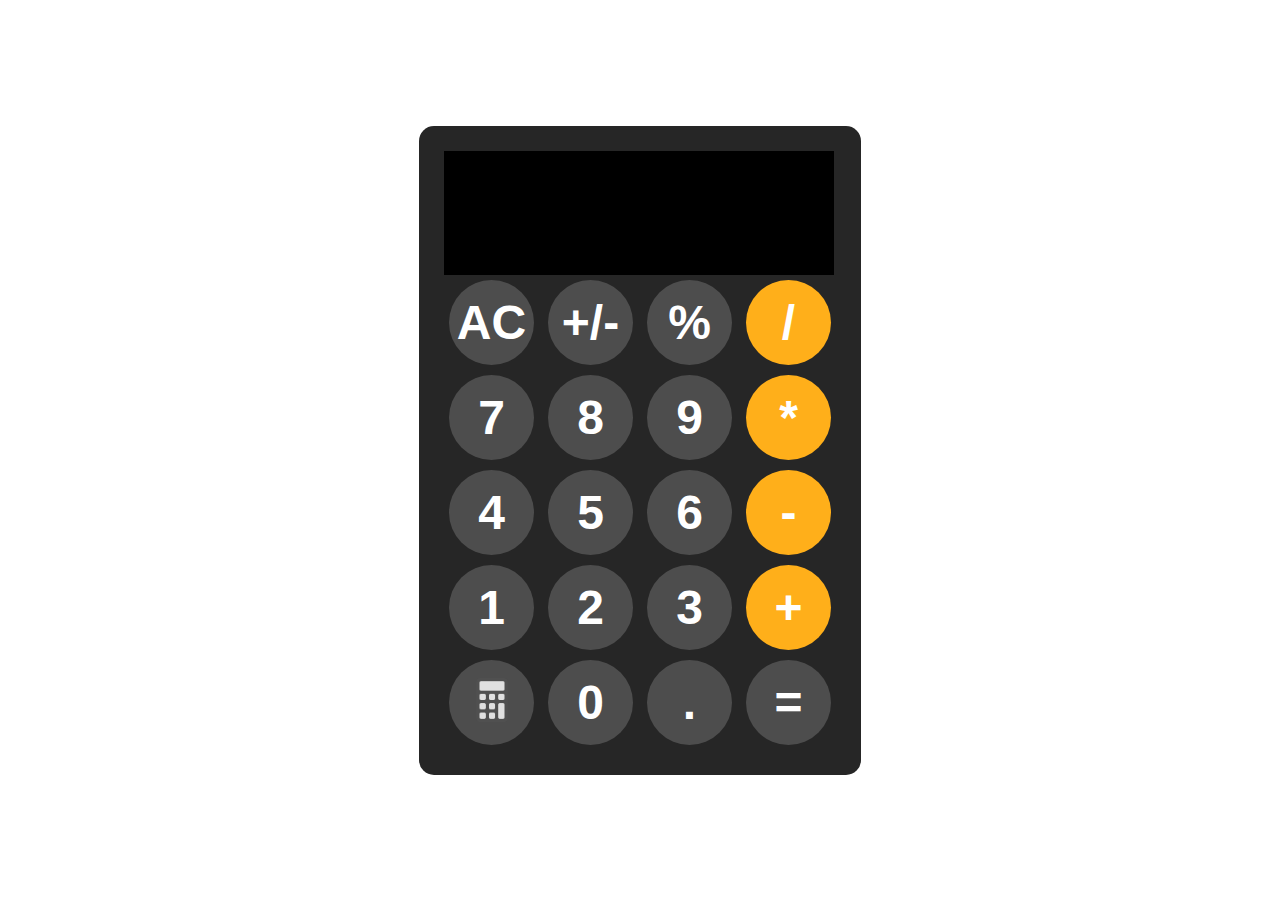
<file: index.html>
<!DOCTYPE html>
<html lang="en">
<head>
    <meta charset="UTF-8">
    <meta name="viewport" content="width=device-width, initial-scale=1.0">
    <title>Calculator</title>
    <link rel="stylesheet" href="./css/style.css">
</head>
<body>
    <div id="box">
        <input id="display" readonly>
        <div id="btn-box">
            <div class="btn-row">
                <button id="btn-reset">AC</button>
                <button id="btn-toggle-sign">+/-</button>
                <button id="btn-percent">%</button>
                <button class="operator-btn">/</button>
            </div>
            <div class="btn-row">
                <button class="btn-num">7</button>
                <button class="btn-num">8</button>
                <button class="btn-num">9</button>
                <button class="operator-btn">*</button>
            </div>
            <div class="btn-row">
                <button class="btn-num">4</button>
                <button class="btn-num">5</button>
                <button class="btn-num">6</button>
                <button class="operator-btn">-</button>
            </div>
            <div class="btn-row">
                <button class="btn-num">1</button>
                <button class="btn-num">2</button>
                <button class="btn-num">3</button>
                <button class="operator-btn">+</button>
            </div>
            <div class="btn-row">
                <button id="btn-icon"><img src="./img/icon.png" alt="Clear"></button>
                <button class="btn-num">0</button>
                <button class="btn-num">.</button>
                <button id="btn-equals">=</button>
            </div>
        </div>
    </div>
    <script src="./js/calc.js"></script>
</body>
</html>
</file>
<file: css/style.css>
body{
  margin: 0;
  display: flex;
  justify-content: center;
  align-items: center;
  height: 100vh;
  background-color: hsl(0, 0%, 950%);
}

#box  {   
  background-color: hsl(0, 0%, 15%);
  border-radius: 15px;
  max-width: 500px;   
  overflow: hidden;
  gap: 10px;
  padding: 25px;  
} 

 
#display {
  justify-content: center;
  align-items: center;
  border: none;  
  height:30px;
  width: 360px;  
  color:white;  
  background-color:#000000;  
  font-size:60px;  
  text-align:right; 
  top:20px;
  padding: 47px 15px; 
} 

button {
  width: 85px;
  height: 85px;
  border-radius: 50%;
  border: none;
  margin: 5px 5px;
  background-color: hsl(0, 0%, 30%);
  color: white;
  font-size: 3rem;
  font-weight: bold;
  cursor: pointer;
}

/*button {
  justify-content: center;
  align-items: center;
  border: none;
  width: 35px;
  height: 35px;  
  color: #FFFFFF;
  padding: 20px 20px;
  text-align: center;
  text-decoration: none;
  display: inline-block;
  font-size: 30px;
  margin: 2px 2px;
  cursor: pointer;
  border-radius: 50%;
  margin-left:5px;

}*/

#btn-row {
  justify-content: space-around;
  align-items: center;
}

.btn-box{
  justify-content: center;
  justify-content: space-around;
}
 
.num {
  background-color: #333333;
}

.operation {
  background-color: #FF9500;
}

.function {
  background-color: #A5A5A5;
}

.operator-btn{
  background-color: hsl(39, 100%, 55%);
}

.operator-btn:hover{
  background-color: hsl(39, 100%, 65%);
}

.operator-btn:active{
  background-color: hsl(39, 100%, 75%);
}

img{
    height: 50px;
    width: 50px;
    vertical-align: top;
    
}
</file>
